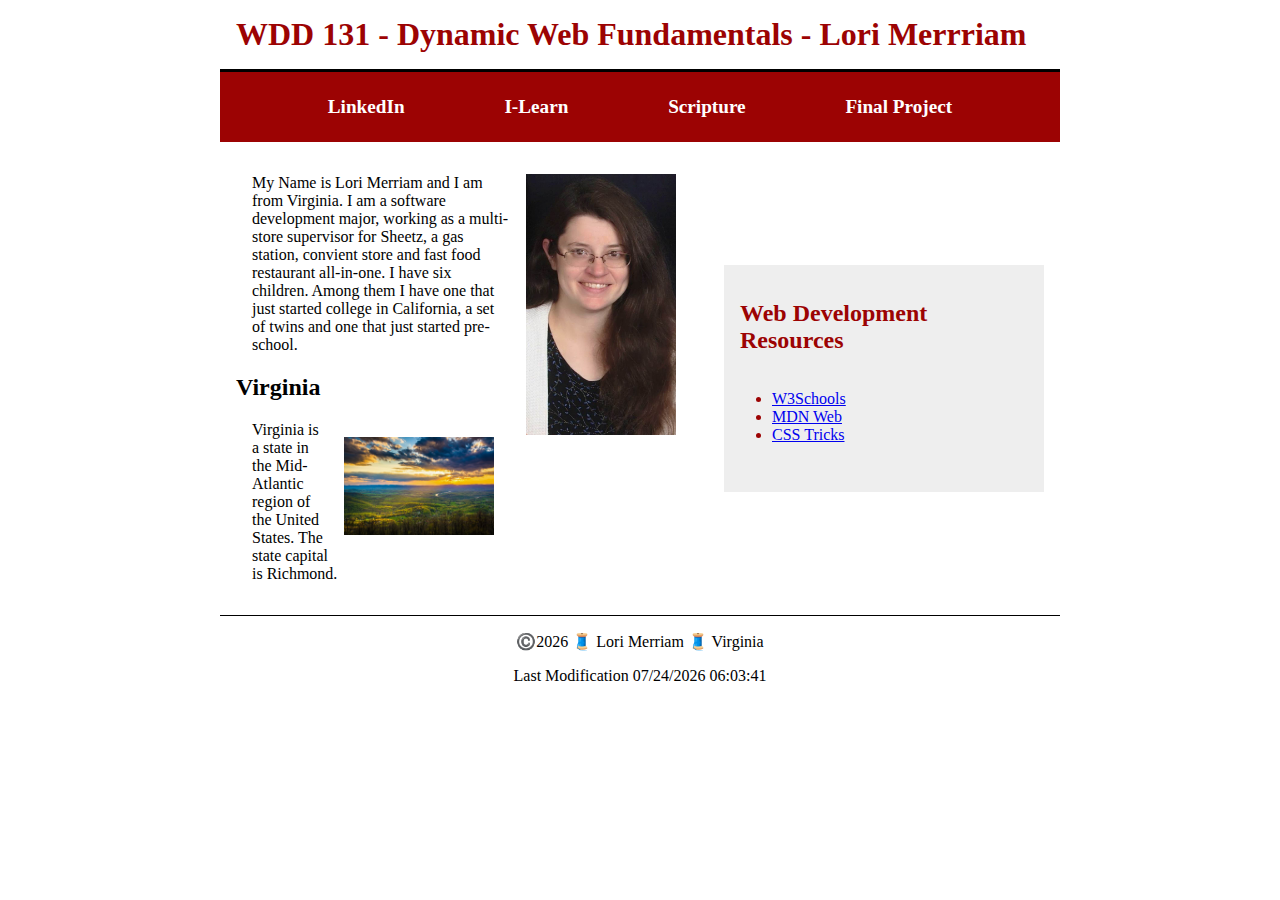
<file: index.html>
<!DOCTYPE html>
<html lang="en-US">
    <head>
        <meta charset="utf-8">
        <meta name="viewport" content="width=device-width,initial-scale=1.0">
        <title>WDD 131 - Dynamic Web Fundamentals - Lori Merriam</title>
        <meta name="description" content="WDD 131 - Dynamic Web Fundamentals - Lori Merriam">
        <meta name="author" content="Lori Merriam">
        <link rel="stylesheet" href="styles/base.css">
        <script defer src="scripts/getdates.js" ></script>    
    </head>
    <body>
        <header>
            <h1>WDD 131 - Dynamic Web Fundamentals - Lori Merrriam</h1>
            <nav>
                <a href="https://linkedin.com/in/lori-merriam-8965a02b/">LinkedIn</a>
                <a href="https://byu.instructure.com/">I-Learn</a>
                <a href="https://www.churchofjesuschrist.org/study/scriptures/bofm/2-ne/25?lang=eng&id=p26#p26">Scripture</a>
                <a href="FinalProject">Final Project</a>
            </nav>
        </header>
        <div class="grid">
            <main>
                
                <img src="images/lori.jpg" alt="Hello my name is Lori Merriam" width="200">
                <p>My Name is Lori Merriam and I am from Virginia.  I am a software development major, working as a multi-store supervisor for Sheetz, a gas station, convient store and fast food restaurant all-in-one.  I have six children.  Among them I have one that just started college in California, a set of twins and one that just started pre-school. </p>
            
                <h2>Virginia</h2>                
                <img src="images/virginia.jpg" alt="Virginia landscape">
                <p>Virginia is a state in the Mid-Atlantic region of the United States. The state capital is Richmond.</p>
            </main>
            
            <aside class="box">
                <h2>Web Development Resources</h2>
                 <ul class="box" >
                    <li><a href="https://www.w3schools.com/" target="_blank">W3Schools</a></li>
                    <li><a href="https://developer.mozilla.org/en-US/" target="_blank">MDN Web</a></li>
                    <li><a href="https://css-tricks.com/" target="_blank">CSS Tricks</a></li>
                </ul>                </aside>
        </div>    
      <footer>
            <p>©️<span id="year"></span> 🧵 Lori Merriam 🧵 Virginia </p>
            <p>Last Modification <span id="lastUpdated"></span></p>           
        </footer>
        <script defer src ="scripts/getdates.js"></script>
        </body> 
</html>
</file>
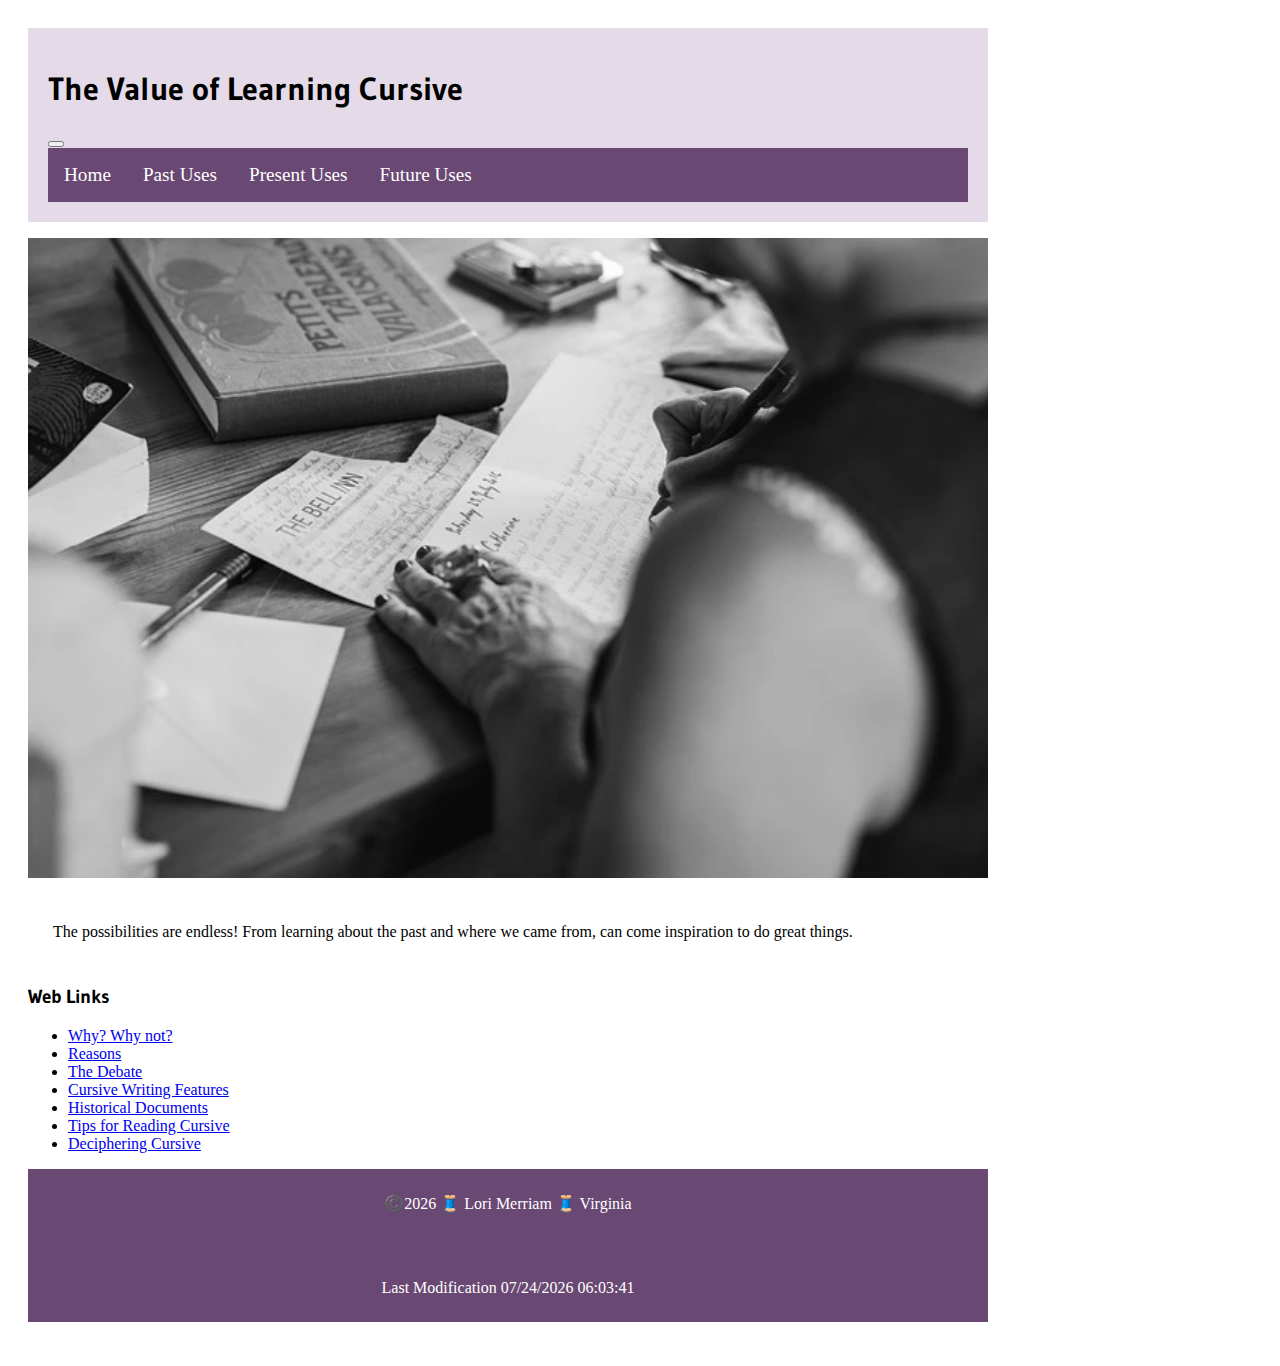
<file: cursive_future.html>
<!DOCTYPE html>
<html lang="en-US">

<head>
    <meta charset="UTF-8">
    <meta name="viewport" content="width=device-width, initial-scale=1.0">
    <title>Cursive in the Future</title>
    <meta name="description" content="Cursive in the Future Page">
    <meta name="author" content="Lori Merriam">
    <link rel="preconnect" href="https://fonts.googleapis.com">
    <link rel="preconnect" href="https://fonts.gstatic.com" crossorigin>
    <link
        href="https://fonts.googleapis.com/css2?family=Inter:ital,wght@0,100;0,300;0,400;0,500;0,700;0,900;1,100;1,300;1,400;1,500;1,700;1,900&display=swap"
        rel="stylesheet">
    <link rel="stylesheet" href="styles/cursive_value.css">
    <link rel="stylesheet" href="styles/cursive_value-large.css">
    <script defer src="scripts/cursive_value.js"></script>
    <script defer src="scripts/getdates.js"></script>
</head>

<body>
    <header>
        <h1 class="nav-title">The Value of Learning Cursive</h1>
        <div class="button-container">
            <button id="menu-button" title="Menu"></button>
          </div>  
            <nav class="navigation">                
                        <a href="cursive_value.html" id="home" class="nav-link">Home</a>                
                        <a href="cursive_past.html" id="past" class="nav-link">Past Uses</a>
                        <a href="cursive_present.html" id="present" class="nav-link">Present Uses</a>
                        <a href="cursive_future.html" id="future" class="nav-link">Future Uses</a>
            </nav>
        </div>
    </header>
    <main class="main">
        <picture class="main_hero">
            <source media="(min-width:1000px)" srcset="images/letter-writing.webp">
            <source media="(min-width:500px)" srcset="images/cursive-documents.jpg">
            <img src="images"
        </picture>
            <p>The possibilities are endless! From learning about the past and where we came from, can come inspiration to do great things.</p>
            <div>
            <h3>Web Links</h3>
            <ul class="box" >                  
                    <li><a href="https://twowritingteachers.org/2022/10/10/why-cursive-why-not/" target="_blank">Why? Why not?</a></li>
                    <li><a href="https://theglobalmontessorinetwork.org/importance-of-learning-cursive-writing-for-children-in-the-age-of-tablets/
                        " target="_blank">Reasons</a></li>
                    <li><a href="https://www.nea.org/nea-today/all-news-articles/great-cursive-writing-debate#:~:text=Some%20benefits%20of%20cursive%3A%201,often%20have%20legible%20cursive%20handwriting%20.&text=Both.,-It's%20not%20about
                        " target="_blank">The Debate</a></li> 
                    <li><a href="https://extension.ucr.edu/features/cursivewriting" target="_blank">Cursive Writing Features</a></li> 
                    <li><a href="https://library.stockton.edu/conducting_research/subject_guides/history/handwriting#:~:text=Many%20historical%20documents%20were%20handwritten,the%20National%20Organization%20of%20Women." target="_blank">Historical Documents</a></li> 
                    <li><a href="https://support.ancestry.com/s/article/Tips-for-Reading-Old-Handwriting?language=en_US" target="_blank">Tips for Reading Cursive</a></li> 
                    <li><a href="https://libguides.uncw.edu/primary_sources/handwriting" target="_blank">Deciphering Cursive</a></li> 
                </ul>
        </div>    </main>
    <footer>
        <p>©️<span id="year"></span> 🧵 Lori Merriam 🧵 Virginia </p>
        <p>Last Modification <span id="lastUpdated"></p></span>  
    </footer>
</body>
</html>
</file>
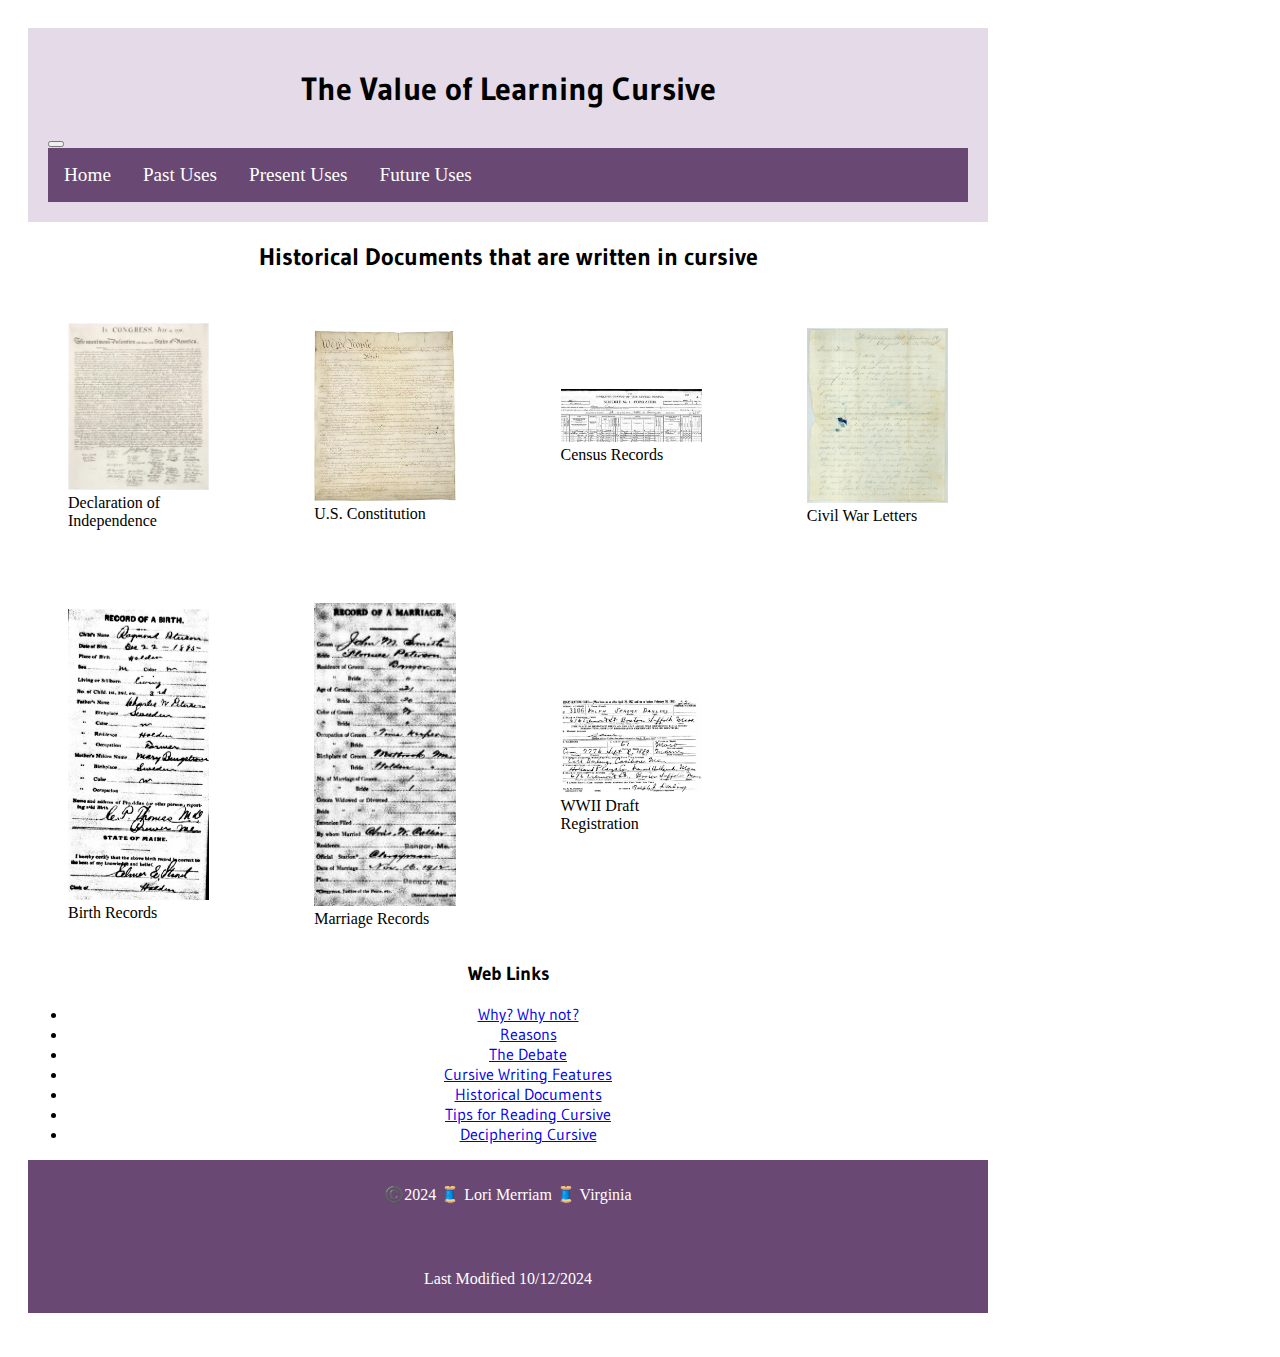
<file: cursive_past.html>
<!DOCTYPE html>
<html lang="en-US">
    <head>
        <meta charset="utf-8">
        <meta name="viewport" content="width=device-width,initial-scale=1.0">
        <title>Cursive in the Past</title>
        <meta name="description" content="Cursive Past">
        <meta name="author" content="Lori Merriam">
        <link rel="stylesheet" href="styles/cursive_past.css">        
        <link rel="stylesheet" href="styles/cursive_value-large.css">
        <script defer src="scripts/temple.js"></script>    
    </head>
    <body>
 <header>
        <h1 class="nav-title">The Value of Learning Cursive</h1>
        <div class="button-container">
            <button id="menu-button" title="Menu"></button>
          </div>  
            <nav class="navigation">                
                        <a href="cursive_value.html" id="home" class="nav-link">Home</a>                
                        <a href="cursive_past.html" id="past" class="nav-link">Past Uses</a>
                        <a href="cursive_present.html" id="present" class="nav-link">Present Uses</a>
                        <a href="cursive_future.html" id="future" class="nav-link">Future Uses</a>
            </nav>
        </div>
    </header>
        <main>
            <h2 class="pictures">Historical Documents that are written in cursive</h2>                
        
        <div class="container pictures">
            <figure>
                <img src="images/declaration.webp" alt="" width="200">                
                <figcaption>Declaration of Independence</figcaption>  </figure> 
            
            <figure>
                
                <img src="images/constitution.webp" alt="" width="200">                
                <figcaption>U.S. Constitution</figcaption></figure>
                
            <figure>
                
                <img src="images/census-record.webp" alt="" width="200">
                <figcaption>Census Records</figcaption></figure>
                
            <figure>
                
                <img src="images/civil-war-letter.jpeg" alt="" width="200">
                <figcaption>Civil War Letters</figcaption></figure>
                
            <figure>
                
                <img src="images/birth-record.webp" alt="" width="200">
                <figcaption>Birth Records</figcaption></figure>
                
            <figure>
                
                <img src="images/marriage_record.webp" alt="" width="200">
                <figcaption>Marriage Records</figcaption></figure>
                
            <figure>
                
                <img src="images/worldwar2draft.webp" alt="" width="200">
                <figcaption>WWII Draft Registration</figcaption></figure>  
        </div>
            <div>
            <h3>Web Links</h3>
            <ul class="box" >                  
                    <li><a href="https://twowritingteachers.org/2022/10/10/why-cursive-why-not/" target="_blank">Why? Why not?</a></li>
                    <li><a href="https://theglobalmontessorinetwork.org/importance-of-learning-cursive-writing-for-children-in-the-age-of-tablets/
                        " target="_blank">Reasons</a></li>
                    <li><a href="https://www.nea.org/nea-today/all-news-articles/great-cursive-writing-debate#:~:text=Some%20benefits%20of%20cursive%3A%201,often%20have%20legible%20cursive%20handwriting%20.&text=Both.,-It's%20not%20about
                        " target="_blank">The Debate</a></li> 
                    <li><a href="https://extension.ucr.edu/features/cursivewriting" target="_blank">Cursive Writing Features</a></li> 
                    <li><a href="https://library.stockton.edu/conducting_research/subject_guides/history/handwriting#:~:text=Many%20historical%20documents%20were%20handwritten,the%20National%20Organization%20of%20Women." target="_blank">Historical Documents</a></li> 
                    <li><a href="https://support.ancestry.com/s/article/Tips-for-Reading-Old-Handwriting?language=en_US" target="_blank">Tips for Reading Cursive</a></li> 
                    <li><a href="https://libguides.uncw.edu/primary_sources/handwriting" target="_blank">Deciphering Cursive</a></li> 
                </ul>
        </div>    </main> 
    <footer>
        <p>©️<span id="year"></span>2024 🧵 Lori Merriam 🧵 Virginia </p>
        <p>Last Modified 10/12/2024</p>           
    </footer>
    </body>
</html>
</file>
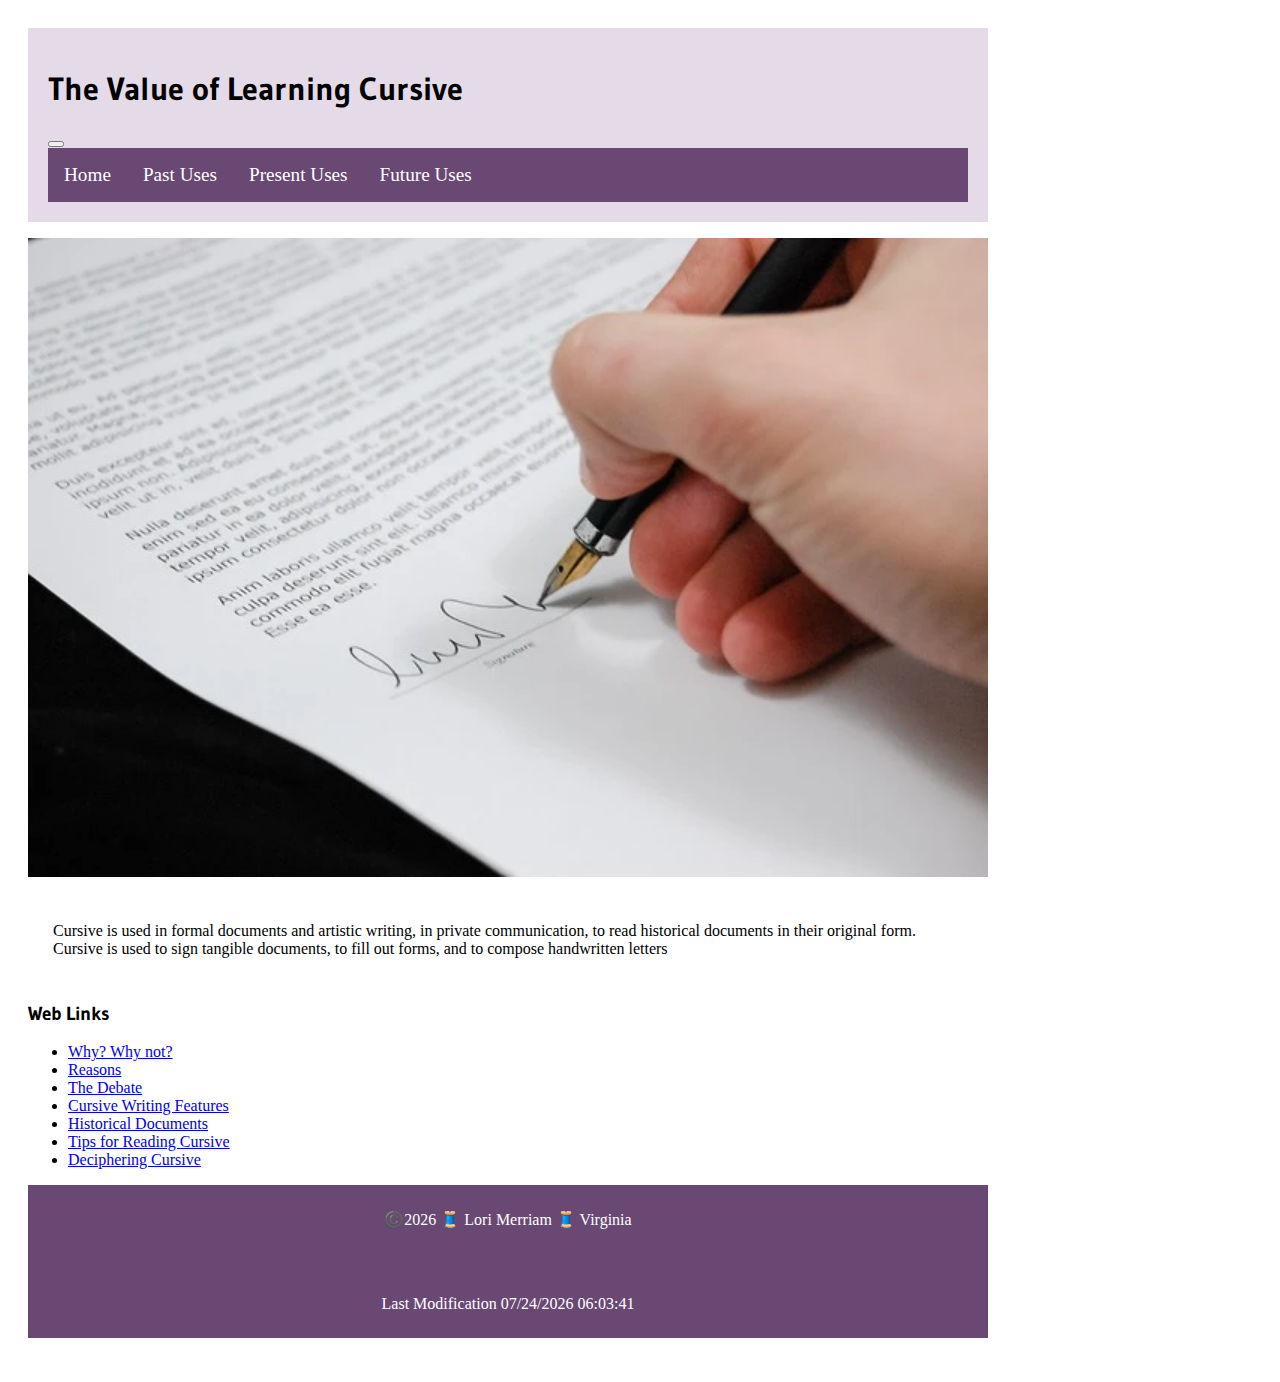
<file: cursive_present.html>
<!DOCTYPE html>
<html lang="en-US">

<head>
    <meta charset="UTF-8">
    <meta name="viewport" content="width=device-width, initial-scale=1.0">
    <title>Cursive in the present</title>
    <meta name="description" content="Cursive Present Page">
    <meta name="author" content="Lori Merriam">
    <link rel="preconnect" href="https://fonts.googleapis.com">
    <link rel="preconnect" href="https://fonts.gstatic.com" crossorigin>
    <link
        href="https://fonts.googleapis.com/css2?family=Inter:ital,wght@0,100;0,300;0,400;0,500;0,700;0,900;1,100;1,300;1,400;1,500;1,700;1,900&display=swap"
        rel="stylesheet">
    <link rel="stylesheet" href="styles/cursive_value.css">
    <link rel="stylesheet" href="styles/cursive_value-large.css">
    <script defer src="scripts/cursive_value.js"></script>
    <script defer src="scripts/getdates.js"></script>
</head>

<body>
  <header>
        <h1 class="nav-title">The Value of Learning Cursive</h1>
        <div class="button-container">
            <button id="menu-button" title="Menu"></button>
          </div>  
            <nav class="navigation">                
                        <a href="cursive_value.html" id="home" class="nav-link">Home</a>                
                        <a href="cursive_past.html" id="past" class="nav-link">Past Uses</a>
                        <a href="cursive_present.html" id="present" class="nav-link">Present Uses</a>
                        <a href="cursive_future.html" id="future" class="nav-link">Future Uses</a>
            </nav>
        </div>
    </header>
    <main class="main">
        <picture class="main_hero">
            <source media="(min-width:1000px)" srcset="images/signature.webp">
            <source media="(min-width:500px)" srcset="images/cursive-documents.jpg">
            <img src="images"
        </picture>
            <p>Cursive is used in formal documents and artistic writing, in private communication, 
            to read historical documents in their original form. 
            Cursive is used to sign tangible documents, to fill out forms, 
            and to compose handwritten letters</p>
            <div>
            <h3>Web Links</h3>
            <ul class="box" >                  
                    <li><a href="https://twowritingteachers.org/2022/10/10/why-cursive-why-not/" target="_blank">Why? Why not?</a></li>
                    <li><a href="https://theglobalmontessorinetwork.org/importance-of-learning-cursive-writing-for-children-in-the-age-of-tablets/
                        " target="_blank">Reasons</a></li>
                    <li><a href="https://www.nea.org/nea-today/all-news-articles/great-cursive-writing-debate#:~:text=Some%20benefits%20of%20cursive%3A%201,often%20have%20legible%20cursive%20handwriting%20.&text=Both.,-It's%20not%20about
                        " target="_blank">The Debate</a></li> 
                    <li><a href="https://extension.ucr.edu/features/cursivewriting" target="_blank">Cursive Writing Features</a></li> 
                    <li><a href="https://library.stockton.edu/conducting_research/subject_guides/history/handwriting#:~:text=Many%20historical%20documents%20were%20handwritten,the%20National%20Organization%20of%20Women." target="_blank">Historical Documents</a></li> 
                    <li><a href="https://support.ancestry.com/s/article/Tips-for-Reading-Old-Handwriting?language=en_US" target="_blank">Tips for Reading Cursive</a></li> 
                    <li><a href="https://libguides.uncw.edu/primary_sources/handwriting" target="_blank">Deciphering Cursive</a></li> 
                </ul>
        </div>    </main>
    <footer>
        <p>©️<span id="year"></span> 🧵 Lori Merriam 🧵 Virginia </p>
        <p>Last Modification <span id="lastUpdated"></p></span>  
    </footer>
</body>
</html>
</file>
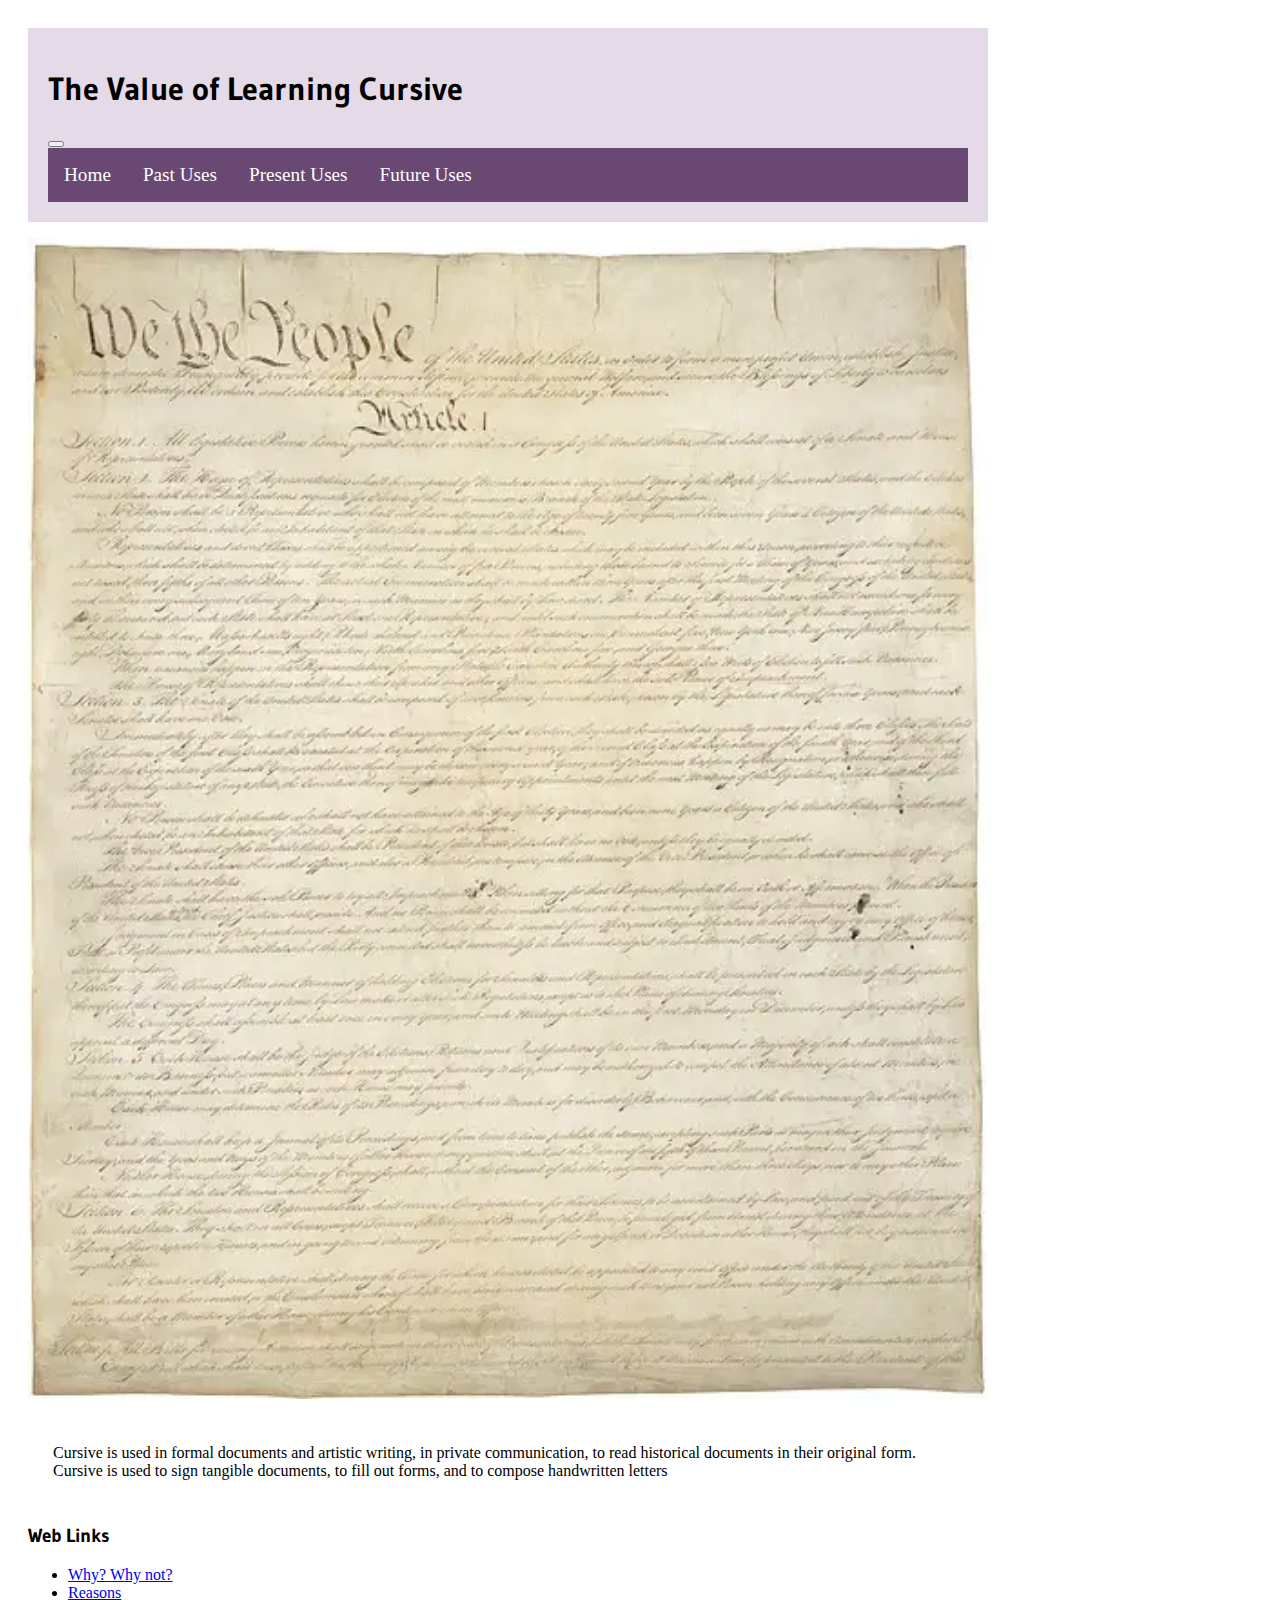
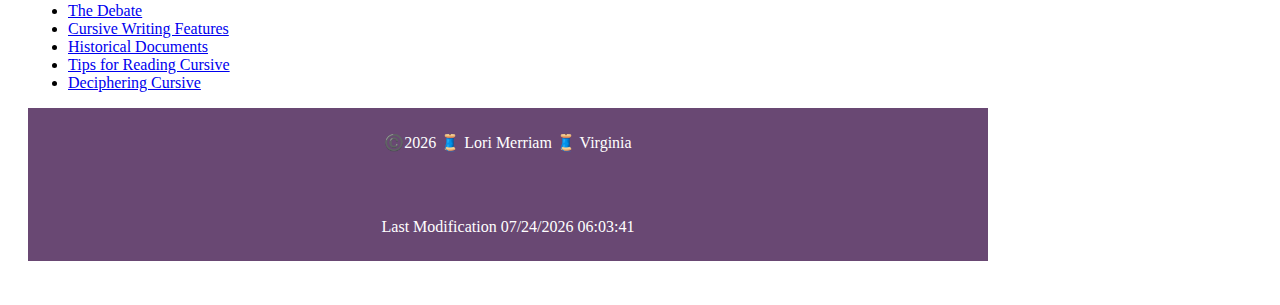
<file: cursive_value.html>
<!DOCTYPE html>
<html lang="en-US">

<head>
    <meta charset="UTF-8">
    <meta name="viewport" content="width=device-width, initial-scale=1.0">
    <title></title>
    <meta name="description" content="Cursive has Value">
    <meta name="author" content="Lori Merriam">
    <link rel="preconnect" href="https://fonts.googleapis.com">
    <link rel="preconnect" href="https://fonts.gstatic.com" crossorigin>
    <link
        href="https://fonts.googleapis.com/css2?family=Inter:ital,wght@0,100;0,300;0,400;0,500;0,700;0,900;1,100;1,300;1,400;1,500;1,700;1,900&display=swap"
        rel="stylesheet">
    <link rel="stylesheet" href="styles/cursive_value.css">
    <link rel="stylesheet" href="styles/cursive_value-large.css">
    <script defer src="scripts/cursive_value.js"></script>
    <script defer src="scripts/getdates.js"></script>
</head>

<body>
    <header>
        <h1 class="nav-title">The Value of Learning Cursive</h1>
        <div class="button-container">
            <button id="menu-button" title="Menu"></button>
          </div>  
            <nav class="navigation">                
                        <a href="cursive_value.html" id="home" class="nav-link">Home</a>                
                        <a href="cursive_past.html" id="past" class="nav-link">Past Uses</a>
                        <a href="cursive_present.html" id="present" class="nav-link">Present Uses</a>
                        <a href="cursive_future.html" id="future" class="nav-link">Future Uses</a>
            </nav>
        </div>
    </header>
    <main class="main">
        <picture class="main_hero">
            <source media="(min-width:1000px)" srcset="images/constitution.webp">
            <source media="(min-width:500px)" srcset="images/cursive-documents.jpg">
            <img src="images"
        </picture>
        <p>Cursive is used in formal documents and artistic writing, in private communication, 
            to read historical documents in their original form. 
            Cursive is used to sign tangible documents, to fill out forms, 
            and to compose handwritten letters</p>
        <div>
            <h3>Web Links</h3>
            <ul class="box" >                  
                    <li><a href="https://twowritingteachers.org/2022/10/10/why-cursive-why-not/" target="_blank">Why? Why not?</a></li>
                    <li><a href="https://theglobalmontessorinetwork.org/importance-of-learning-cursive-writing-for-children-in-the-age-of-tablets/
                        " target="_blank">Reasons</a></li>
                    <li><a href="https://www.nea.org/nea-today/all-news-articles/great-cursive-writing-debate#:~:text=Some%20benefits%20of%20cursive%3A%201,often%20have%20legible%20cursive%20handwriting%20.&text=Both.,-It's%20not%20about
                        " target="_blank">The Debate</a></li> 
                    <li><a href="https://extension.ucr.edu/features/cursivewriting" target="_blank">Cursive Writing Features</a></li> 
                    <li><a href="https://library.stockton.edu/conducting_research/subject_guides/history/handwriting#:~:text=Many%20historical%20documents%20were%20handwritten,the%20National%20Organization%20of%20Women." target="_blank">Historical Documents</a></li> 
                    <li><a href="https://support.ancestry.com/s/article/Tips-for-Reading-Old-Handwriting?language=en_US" target="_blank">Tips for Reading Cursive</a></li> 
                    <li><a href="https://libguides.uncw.edu/primary_sources/handwriting" target="_blank">Deciphering Cursive</a></li> 
                </ul>
        </div>
    </main>
    <footer>
        <p>©️<span id="year"></span> 🧵 Lori Merriam 🧵 Virginia </p>
        <p>Last Modification <span id="lastUpdated"></p></span>  
    </footer>
</body>
</html>
</body>

</html>
</file>
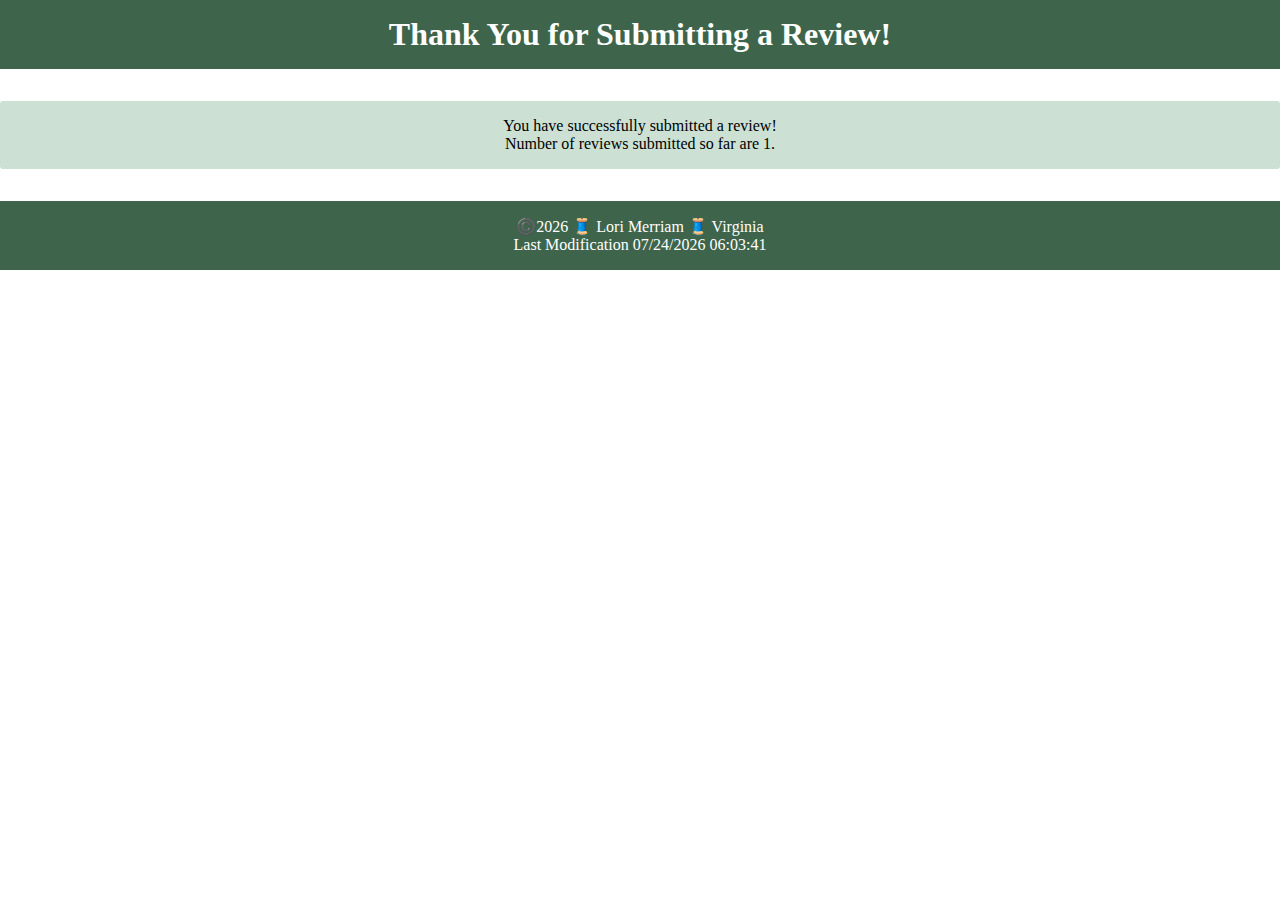
<file: review.html>
<!DOCTYPE html>
<html lang="en-US">

<head>
    <meta charset="UTF-8">
    <meta name="viewport" content="width=device-width, initial-scale=1.0">
    <title>Product Review Submitted</title>
    <meta name="description" content="WDD 131 Product Review submitted Page">
    <meta name="author" content="Lori Merriam">
    <link rel="preconnect" href="https://fonts.googleapis.com">
    <link rel="preconnect" href="https://fonts.gstatic.com" crossorigin>
    <link
        href="https://fonts.googleapis.com/css2?family=Roboto:ital,wght@0,100;0,300;0,400;0,500;0,700;0,900;1,100;1,300;1,400;1,500;1,700;1,900&display=swap"
        rel="stylesheet">
    <link rel="stylesheet" href="styles/review.css">
    <script defer src="scripts/form.js"></script>
    <script defer src="scripts/review.js"></script>
    <script defer src="scripts/getdates.js"></script>
</head>
<body>
    <header>
        <h1>Thank You for Submitting a Review!</h1>
    </header>
    <main class="form-submission">
        <p>You have successfully submitted a review!</p>
        <p>Number of reviews submitted so far are <span id="count"></span>.</p>
    </main>

    <footer>
    <p>©️<span id="year"></span> 🧵 Lori Merriam 🧵 Virginia </p>
    <p>Last Modification <span id="lastUpdated"></span></p>  
    </footer>
</body>
</html>
</file>
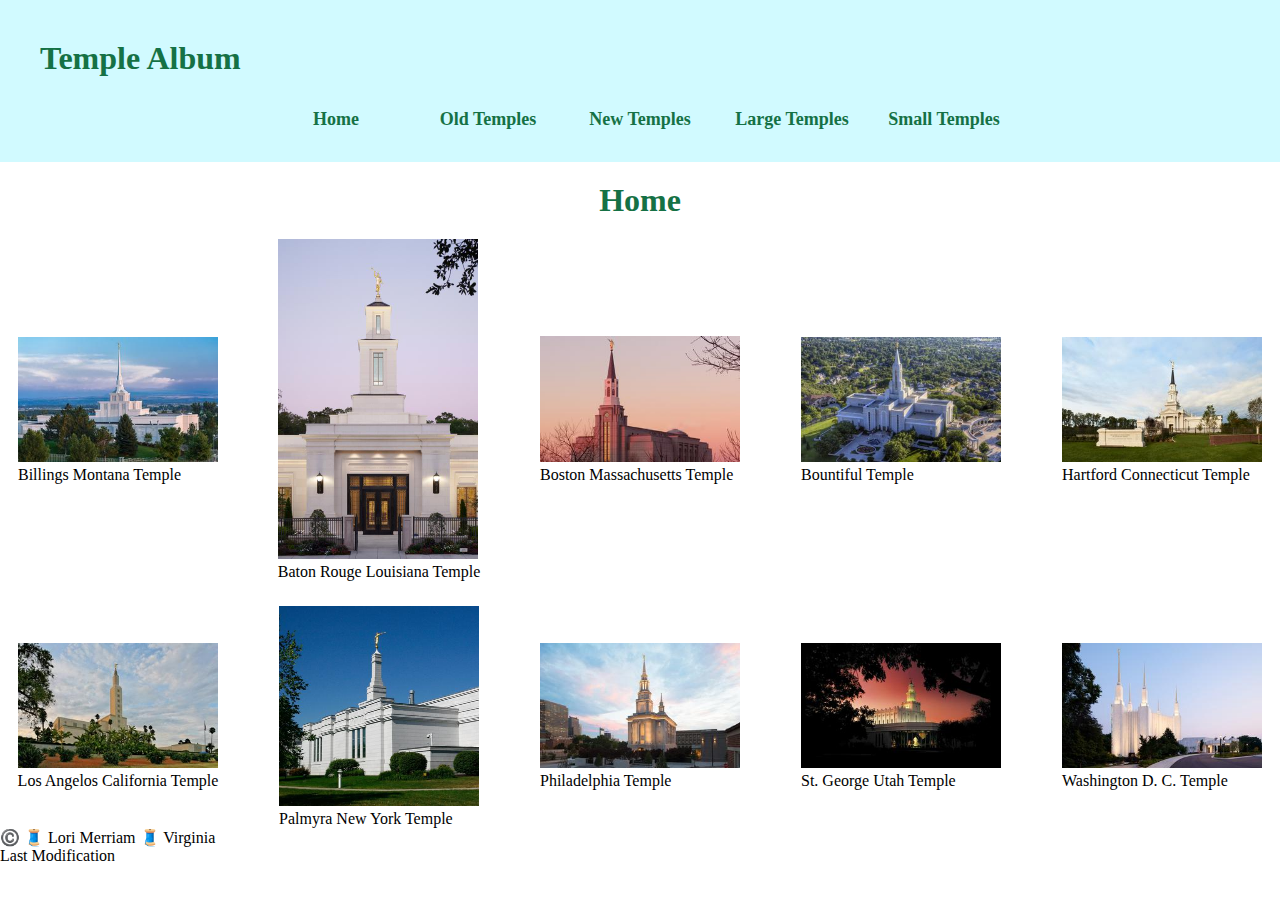
<file: temples.html>
<!DOCTYPE html>
<html lang="en-US">
    <head>
        <meta charset="utf-8">
        <meta name="viewport" content="width=device-width,initial-scale=1.0">
        <title>Temple Album</title>
        <meta name="description" content="temples">
        <meta name="author" content="Lori Merriam">
        <link rel="stylesheet" href="styles/temples.css">        
        <link rel="stylesheet" href="styles/temples-large.css">
        <link rel="stylesheet" href="styles/wind_chill.css">
        <script defer src="scripts/temple.js"></script>    
    </head>
    <body>
        <header>
           <nav> 
            <h1>Temple Album</h1>
       
        <a id="menu" href="#"></a>
        
            <ul class="navigation">
                    <li><a href="#">Home</a></li>
                    <li><a href="#">Old Temples</a></li>
                    <li><a href="#">New Temples</a></li>
                    <li><a href="#">Large Temples</a></li>
                    <li><a href="#">Small Temples</a></li>
                </ul>
        </nav>
        </header>
        <main>
            <h2 class="pictures">Home</h2>                
        
        <div class="container pictures">
            <figure>
                <img src="images/billings-montana-temple.jpeg" alt="" width="200">                
                <figcaption>Billings Montana Temple</figcaption>  </figure> 
            
            <figure>
                
                <img src="images/baton-rouge-temple.jpeg" alt="" width="200">                
                <figcaption>Baton Rouge Louisiana Temple</figcaption></figure>
                
            <figure>
                
                <img src="images/boston-temple-lds.jpeg" alt="" width="200">
                <figcaption>Boston Massachusetts Temple</figcaption></figure>
                
            <figure>
                
                <img src="images/bountiful-temple.jpeg" alt="" width="200">
                <figcaption>Bountiful Temple</figcaption></figure>
                
            <figure>
                
                <img src="images/hartford-temple.jpeg" alt="" width="200">
                <figcaption>Hartford Connecticut Temple</figcaption></figure>
                
            <figure>
                
                <img src="images/los-angeles-california-temple.jpeg" alt="" width="200">
                <figcaption>Los Angelos California Temple</figcaption></figure>
                
            <figure>
                
                <img src="images/palmyra-new-york-lds-temple.jpeg" alt="" width="200">
                <figcaption>Palmyra New York Temple</figcaption></figure>
                
            <figure>
                
                <img src="images/philadelphia-pennsylvania-temple.jpeg" alt="" width="200">
                <figcaption>Philadelphia Temple</figcaption></figure>
                
            <figure>
                
                <img src="images/st-george-temple-lds.jpeg" alt="" width="200">
                <figcaption>St. George Utah Temple</figcaption></figure>
                
            <figure>
                
                <img src="images/washington_dc_temple.jpeg" alt="" width="200">
                <figcaption>Washington D. C. Temple</figcaption></figure>
                
        </div>
    </main> 
    <footer>
            <p>©️<span id="year"></span> 🧵 Lori Merriam 🧵 Virginia </p>
            <p>Last Modification <span id="lastUpdated"</span></p>           
    </footer>
    <script defer src ="scripts/temple.js"></script>
    </body>
</html>
</file>
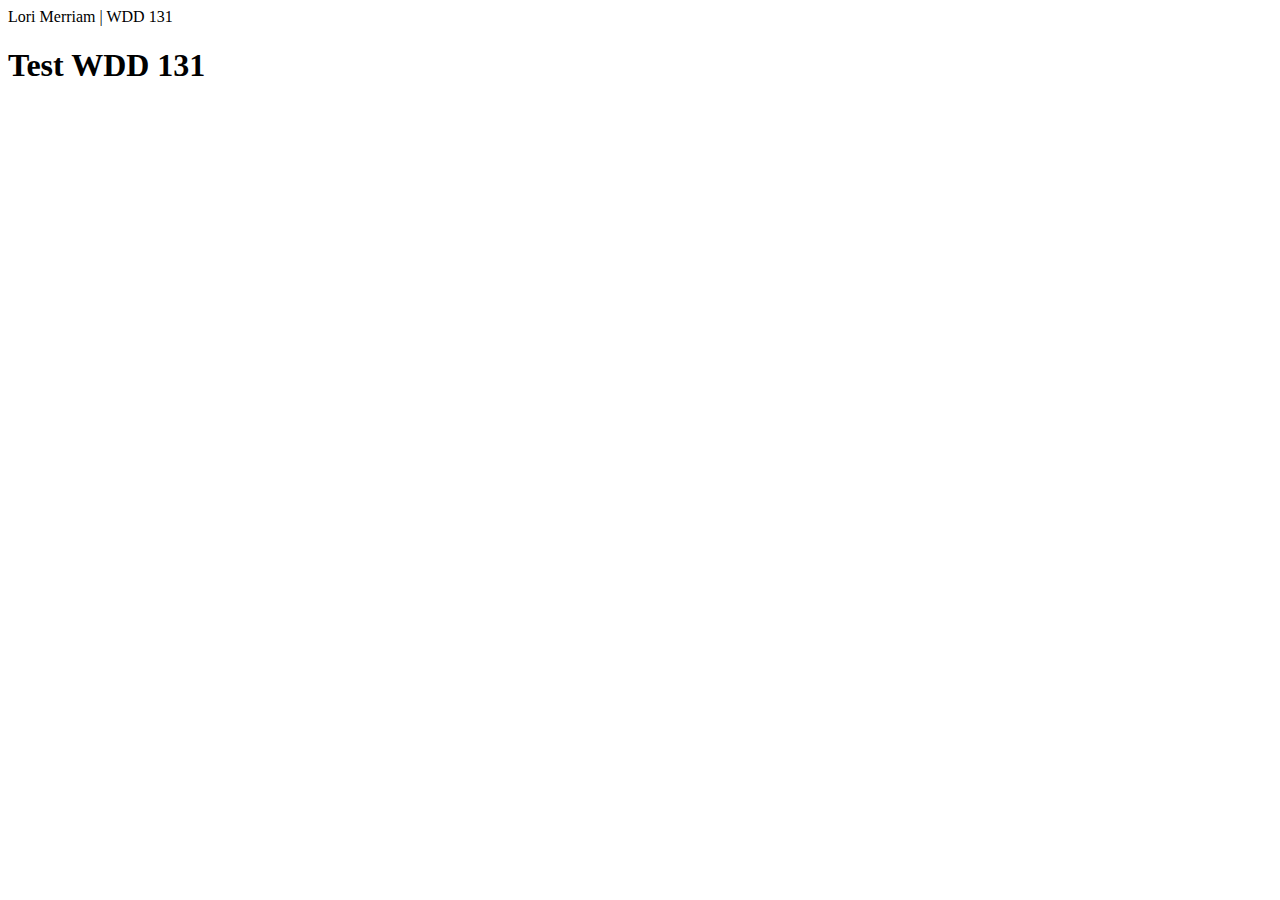
<file: week01/basic-layout.html>
<!DOCTYPE html>
<html lang="en-US">
    <head>
        <meta charset="utf-8">
        <meta name="viewpoint" content="width=device-width, intial-scale=1.0"
        <title>Lori Merriam | WDD 131</title>
    </head>
    <body>
        <h1>Test WDD 131</h1>
    </body>
</html>
</file>
<file: styles/base.css>
@import url('https://fonts.googleapis.com/css2?family=Poetsen%20One&family=Alegreya%20Sans&display=swap');
:root {

    --heading-font: 'Poetsen One', serif;
    --paragraph-font: 'Alegreya Sans', serif;
}
* {
  margin: 0;
  padding: 0;
  box-sizing: border-box;
}

body{
  display:block;
}
header {
  display:block;
}
.container{
  display:grid;
  grid-template-columns: 1fr 1fr 1fr;
}
main {
  grid-column: 1;
  grid-row: 1;
  margin: 1rem;
  max-width: 840px;
}
nav {
  background-color:#9c0303;
  padding: 1rem;
  display:flex;
  justify-content: space-evenly;
  align-items:center;
}
nav a{
  display:block;
  text-decoration:none;
  font-size:1.2rem;
  font-weight: 700;
  color:white;
  padding:0.5rem;
}

nav a:hover {
    font-weight: 700;
    text-decoration: underline;
    text-decoration-color: Yellow;
}
h1 {
  color:#9c0303;
  border-bottom: 3px solid black;
  padding: 1rem;
}
aside {
  width: 20rem;
  position: relative;
  grid-column: 3;
  grid-row: 1;
}
aside img {
  width:300px;
  height: auto;
}

main img {
  width: 150px;
  height: auto;
  margin: 1rem;
  float:right;
}
h2{
  display:block;
  margin-block-start:0.83em;
  margin-block-end:0.83em;
  margin-inline-start: 0px;
  margin-inline-end: 0px;
}
p { padding: 0;
  margin: 1rem;}
footer{
  margin-top:15px;
  border-top: 1px solid #000;
  text-align: center;
}
/* Class Selectors */
.box {
  margin: 1rem;
  padding: 1rem;
  background-color:#eee;
  color:#9c0303;
}
header,.grid,footer {
  max-width: 840px;
  margin: 0 auto;
}
.grid{
  display: grid;
  align-items:center;
}
</file>
<file: styles/cursive_value.css>
@import url('https://fonts.googleapis.com/css2?family=Gudea&family=Alegreya%20Sans&display=swap');
body {
    font-family: var(--paragraph-font);
    max-width: 960px;
    padding:20px;
}
:root {
    --primary-color: #694873;
    --secondary-color: #a884ae;
    --accent1-color: #e5dae7;
    --accent2-color: #000;
    --accent3-color: #fff;

    --heading-font: 'Gudea', cursive;
    --paragraph-font: 'Alegreya', serif;

    --nav-background-color:var(--primary-color);
    --nav-link-color:var(--accent3-color);
    --nav-hover-link-color:var(--accent2-color);
    --nav-hover-background-color:var(--secondary-color);
}
body {
    font-family: var(--paragraph-font);
    max-width: 960px;
    padding: 20px;
}
h1, h2, h3, h4, h5, h6 {
    font-family: var(--heading-font);
    color: var(--accent2-color)
}
header {
    padding: 20px;
    background-color: var(--accent1-color);
}
p {
    padding: 25px;
}
nav {
    background-color: var(--nav-background-color);
    font-size: 1.2rem;
    display: flex;
}

nav a {
    display: block;
    color: var(--nav-link-color);
    text-decoration: none;
    padding: 1rem;
}

nav a:link, nav a:visited {
    color: var(--nav-link-color);
}
nav a:hover {
    color: var(--nav-hover-link-color);
    background-color: var(--nav-hover-background-color);
}

footer {
    background-color: #694873;
    color: #fff;
    text-align: center;
}

        img {
    padding-top: 1rem;
    width: 100%;
    height: 100%;
    object-fit: cover;
}
    
    #lastModified {
        margin-top: 0.5rem;
</file>
<file: styles/cursive_value-large.css>
@media(max-width: 1062px) {
    .hamburger{
      display: block;
    }
  
    .hamburger.active .bar:nth-child(2){
      opacity: 0;
    }
    .hamburger.active .bar:nth-child(1){
      transform: translateY(8px) rotate(45deg);
    }
    .hamburger.active .bar:nth-child(3){
      transform: translateY(-8px) rotate(-45deg);
    }
   
    .nav-menu{
      position: fixed;
      left: -100%;
      top: 0px;
      gap: 0;
      flex-direction: column;
      background-color: #610a64;
      width: 100%;
      font-size: 2rem;
      text-align: center;
      transition: 0.3s;

    }

    .main_container.active {
        position: relative;
        top: 300px;
    }
  
    .nav-item{
      margin: 16px 0;
    }
  
    .nav-menu.active{
      left: 0;
    }
  }
</file>
<file: styles/cursive_past.css>
@import url('https://fonts.googleapis.com/css2?family=Gudea&family=Alegreya%20Sans&display=swap');
body {
    font-family: var(--paragraph-font);
    max-width: 960px;
    padding:20px;
}
:root {
    --primary-color: #694873;
    --secondary-color: #a884ae;
    --accent1-color: #e5dae7;
    --accent2-color: #000;
    --accent3-color: #fff;

    --heading-font: 'Gudea', cursive;
    --paragraph-font: 'Alegreya', serif;

    --nav-background-color:var(--primary-color);
    --nav-link-color:var(--accent3-color);
    --nav-hover-link-color:var(--accent2-color);
    --nav-hover-background-color:var(--secondary-color);
}
body {
    font-family: var(--paragraph-font);
    max-width: 960px;
    padding: 20px;
}
h1, h2, h3, h4, h5, h6, li {
    font-family: var(--heading-font);
    color: var(--accent2-color);
	text-align: center;}
header {
    padding: 20px;
    background-color: var(--accent1-color);
}
p {
    padding: 25px;
}
nav {
    background-color: var(--nav-background-color);
    font-size: 1.2rem;
    display: flex;
}

nav a {
    display: block;
    color: var(--nav-link-color);
    text-decoration: none;
    padding: 1rem;
}

nav a:link, nav a:visited {
    color: var(--nav-link-color);
}
nav a:hover {
    color: var(--nav-hover-link-color);
    background-color: var(--nav-hover-background-color);
}

footer {
    background-color: #694873;
    color: #fff;
    text-align: center;
}

        img {
    padding-top: 1rem;
    width: 100%;
    height: 100%;
    object-fit: cover;
}
    
    #lastModified {
        margin-top: 0.5rem;}

    section {margin: 1rem auto; max-width: 960px;}

    .container {display:grid; grid-template-columns: 
	repeat(auto-fit, minmax(200px, 1fr)); 
	    grid-gap: 25px;place-items: center;}
</file>
<file: styles/review.css>
:root{
    --black: rgba(0, 0, 0, 1);
    --grey: rgb(129, 129, 129);
    --white: #fff;
    --lightgreen: rgb(204, 224, 212);
    --darkgreen: rgb(62, 101, 75);
    }


    * {
        margin: 0;
        padding: 0;
        box-sizing: border-box;
        }
        
        html,
        body {
        background-color: var(--white);
        }
        
        h1 {
        font-size: 2rem;
        }
        
        h1, main, footer {
        padding: 1rem;
        }
        
        h1, .form-submission p, footer p, main {
        text-align: center;
        font-family: "Inter", serif;

        }
        
        main {
        background-color: var(--lightgreen);
        margin: 2rem auto;
        border-radius: 3px;
        }
        
        h1, footer, input[type="submit"] {
            background-color: var(--darkgreen);
            color: var(--white);
            }
</file>
<file: styles/temples.css>
* {
	margin: 0;
	padding: 0;
	box-sizing: border-box;
}
body {
	font-family: Alegreya Sans, serif;
}
.picture {
	font-weight: 700;border-bottom: 1px solid #777; margin-bottom: 1rem;
}

header {
    padding: 20px;
    background-color: #D1FAFF;
}

.header_nav {
	padding: 1rem;
	display: flex;
	justify-content: space-between;
	align-items: center;
	width: 100%;
}
	

h1 {
	padding: 20px;
	font-size: 2rem;
	font-family: 'Poetsen One', serif;
    	color: #157145;
	background-color: #D1FAFF;
	text-align: Left;}


h2 {
	padding: 20px;
	font-size: 2rem;
	font-family: 'Poetsen One', serif;
    	color: #157145;
	text-align: center;}

section {margin: 1rem auto; max-width: 960px;}
.container {display:grid; grid-template-columns: 
	repeat(auto-fit, minmax(200px, 1fr)); 
	    grid-gap: 25px;place-items: center;}

#menu {
	display: block;
	font-size: 2rem;
	font-weight:700;
	text-decoration: none;
	padding: .5rem .75rem;
	background-color: #eee;
	color: #000;
}

#menu::before {
	content: "≡";
}

nav {
	background-color: #D1FAFF;
}
.navigation {
	list-style: none;
	margin: 0 auto;
	max-width: 760px;
}

.navigation li {
	display: none;
}
.navigation a {
	display: block;
	padding: 0.75rem;
	text-align: left;
	text-decoration: none;
	color: #157145;
	font-weight: 700;
	transition: 0.5s;
	font-size: clamp(1rem, 2vmin, 1.5rem);
}

.navigation a:hover, navigation a:active {
	color: #57A773;
	background-color:  #9BD1E5;
}

.show li {
	display: block;
}

#menu.show::before {
	content: "X";
}
</file>
<file: styles/temples-large.css>
@media only screen and (min-width: 40em) {
	.navigation {
		display: flex;
	}
	.navigation li {
		display: block; /* change state in small view */
		flex: 1 1 100%;
	}
	.navigation a {
		text-align: center;
	}
	#menu {
		display: none;
	}
}
</file>
<file: styles/wind_chill.css>
function calculateWindChill(tempF, windSpeedMph) {
    return (tempF <= 100 && windSpeedMph > 3) {
      const windChill = 35.74 + 0.6215 * tempF - 35.75 * Math.pow(windSpeedMph, 0.16) + 0.4275 * tempF * Math.pow(windSpeedMph, 0.16);
      return Math.round(windChill);
    } else {
      return tempF;
    }
  }
  const temperature =77; // Fahrenheit
  const windSpeed =5; // Miles per hour
  
  const windChill = calculateWindChill(temperature, windSpeed);
  
  console.log(`Temperature: ${temperature}°F`);
  console.log(`Wind Speed: ${windSpeed} mph`);
  console.log(`Wind Chill: ${windChill}°F`);
 
document.getElementById("windChill").innerHTML = windChill;
</file>
